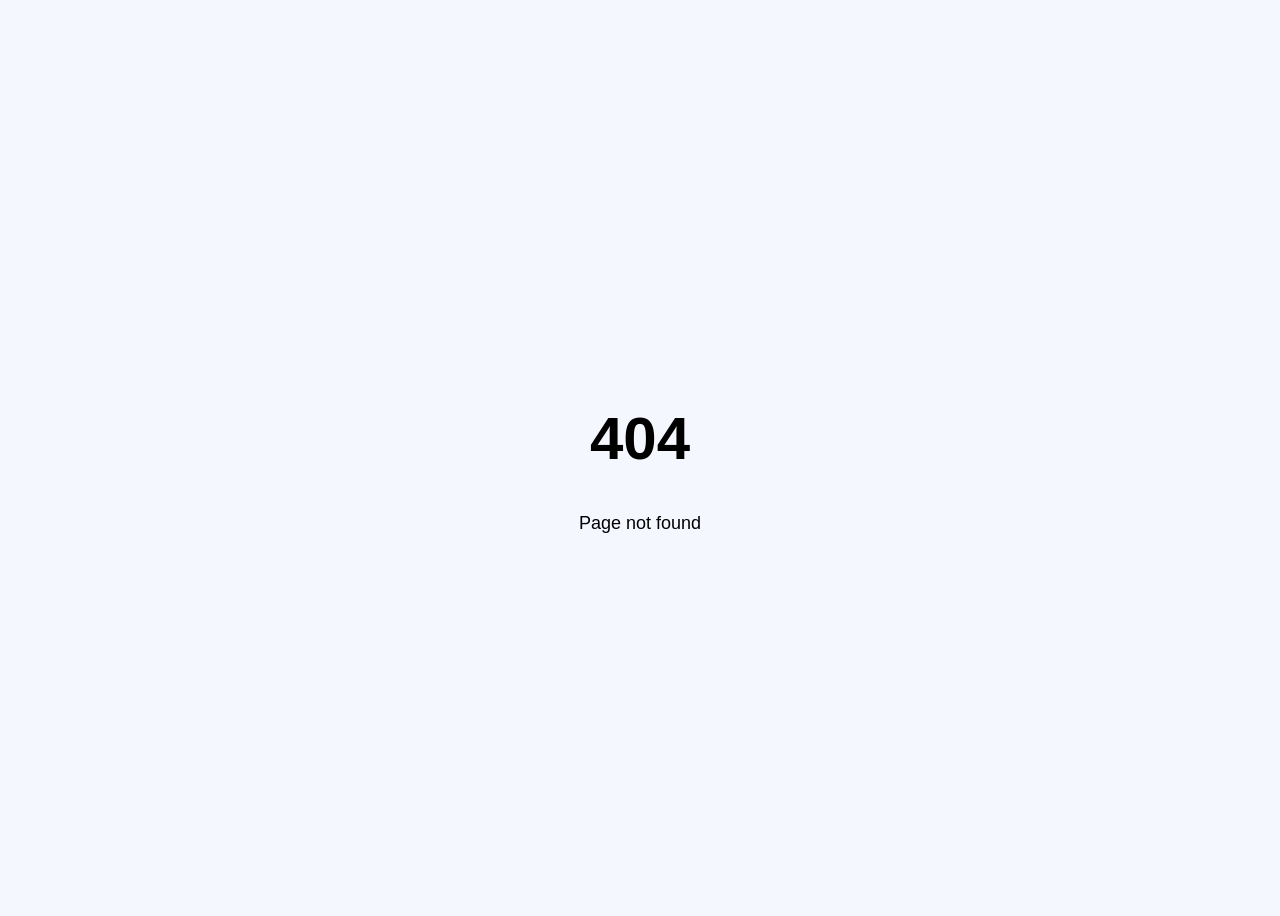
<file: 404dashboard.html>
<!DOCTYPE html>
<html lang="en">
<head>
  <meta name="viewport" content="width=device-width, initial-scale=1.0">
  <title>404 - Page Not Found</title>
  <style>
    body {
      font-family: Poppins, sans-serif;
      display: flex;
      align-items: center;
      justify-content: center;
      height: 100vh;
      background: #f5f7ff;
      text-align: center;
    }
    h1 {
      font-size: 60px;
      color: #000;
    }
    p {
      font-size: 18px;
    }
  </style>
</head>
<body>
  <div>
    <h1>404</h1>
    <p>Page not found</p>
  </div>
</body>
</html>
</file>
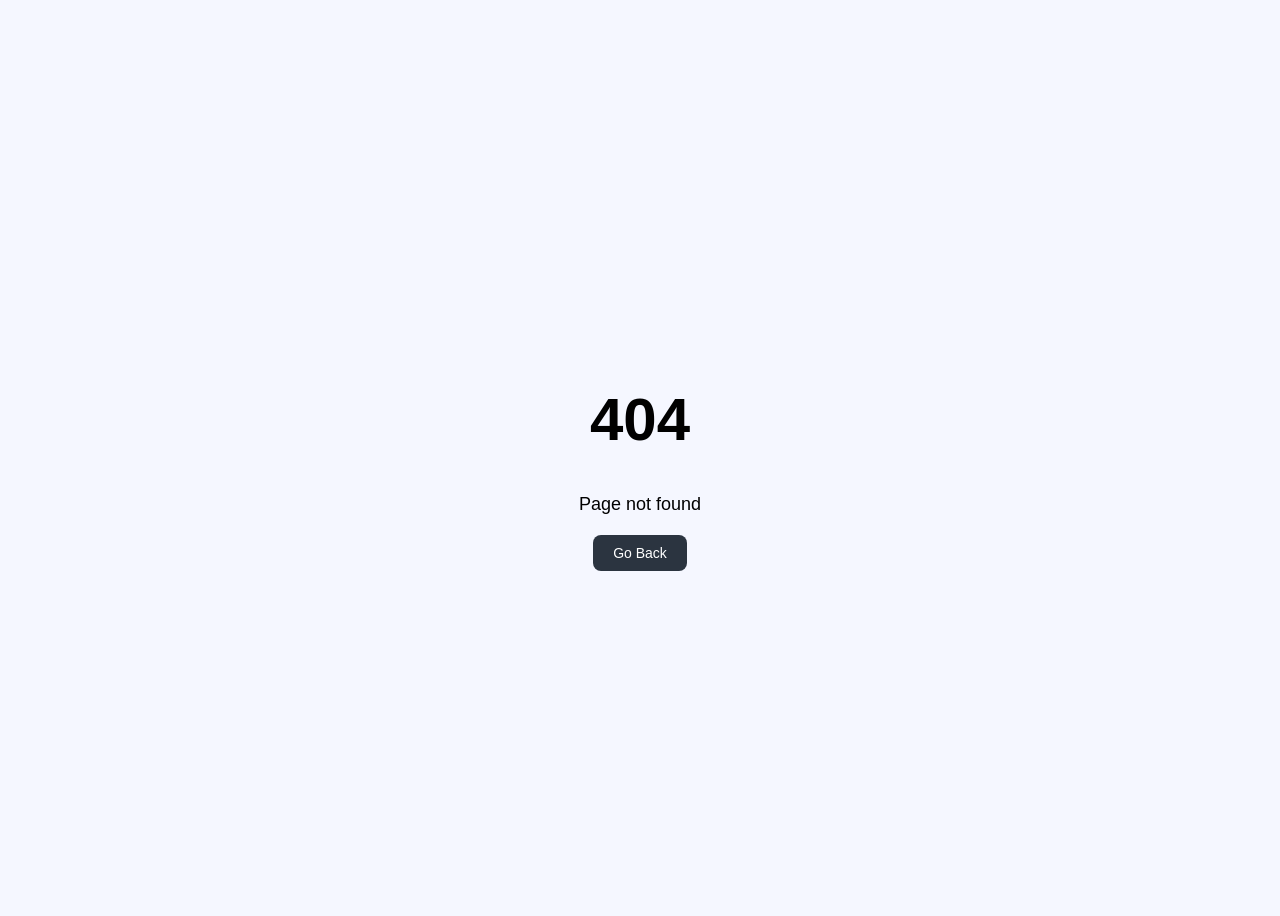
<file: 404patient_dashboard.html>
<!DOCTYPE html>
<html lang="en">
<head>
  <meta name="viewport" content="width=device-width, initial-scale=1.0">
  <title>404 - Page Not Found</title>

  <style>
    body {
      font-family: Poppins, sans-serif;
      display: flex;
      align-items: center;
      justify-content: center;
      height: 100vh;
      background: #f5f7ff;
      text-align: center;
    }

    h1 {
      font-size: 60px;
      color: #000;
    }

    p {
      font-size: 18px;
    }

    .btns {
      margin-top: 20px;
      display: flex;
      gap: 15px;
      justify-content: center;
      flex-wrap: wrap;
    }

    a, button {
      text-decoration: none;
      color: #fff;
      background: #e66b10;
      padding: 10px 20px;
      border-radius: 8px;
      border: none;
      cursor: pointer;
      font-size: 14px;
    }

    button {
      background: #2b3440;
    }

    /* =========================
       TABLET (768px)
    ========================= */
    @media (max-width: 768px) {
      h1 {
        font-size: 48px;
      }

      p {
        font-size: 20px;
      }

      a, button {
        padding: 10px 22px;
        font-size: 15px;
      }
    }

    /* =========================
       MOBILE (480px better)
    ========================= */
    @media (max-width: 480px) {
      h1 {
        font-size: 38px;
      }

      p {
        font-size: 18px;
      }

      .btns {
        flex-direction: column;
      }

      a, button {
        width: 100%;
      }
    }
  </style>
</head>

<body>
  <div>
    <h1>404</h1>
    <p>Page not found</p>

    <div class="btns">

      <!-- Go Back -->
      <button onclick="goBack()">Go Back</button>
    </div>
  </div>

<script>
  function goBack() {
    window.location.href = "patient-dashboard.html";
  }
</script>
</body>
</html>
</file>
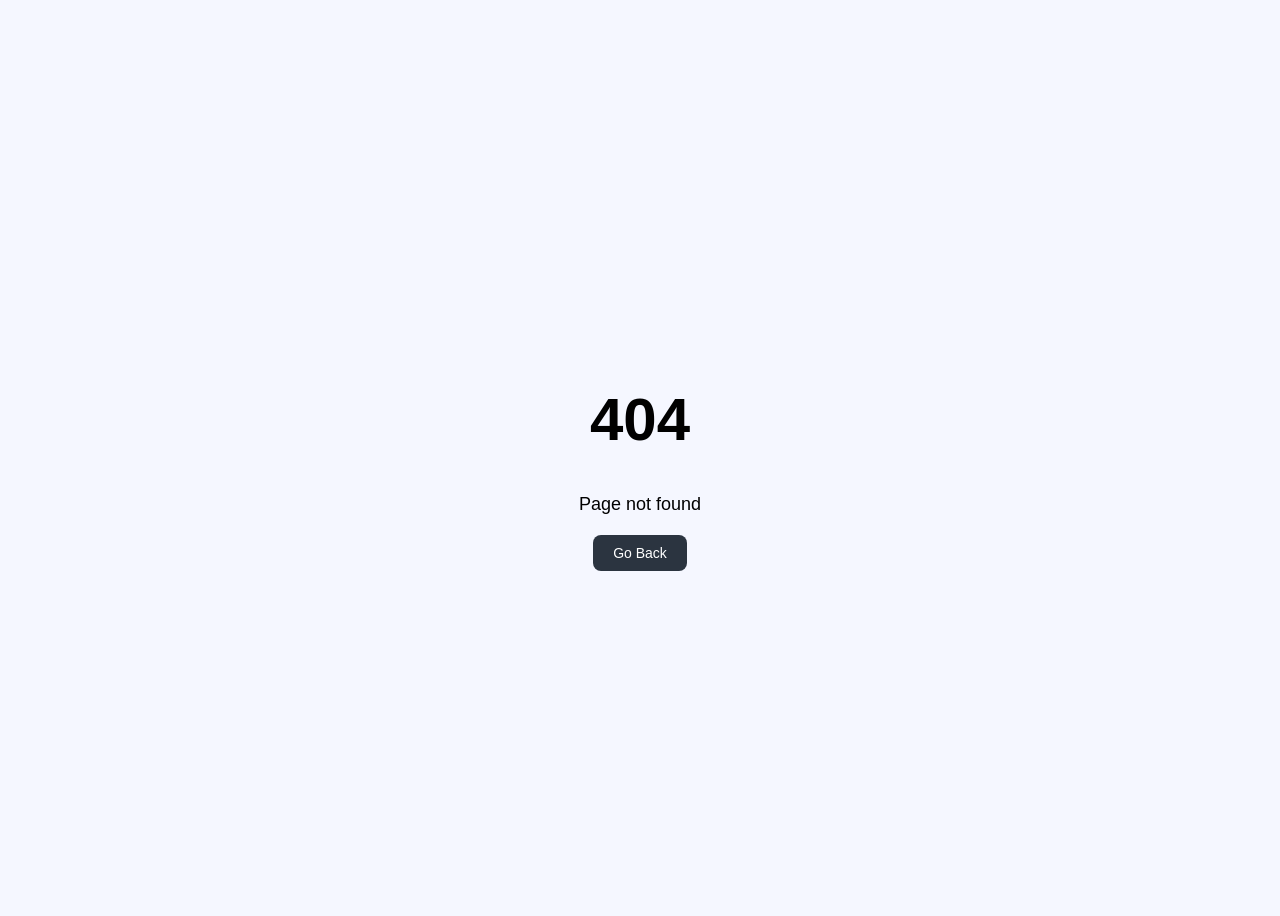
<file: 404researcher_dashboard.html>
<!DOCTYPE html>
<html lang="en">
<head>
  <meta name="viewport" content="width=device-width, initial-scale=1.0">
  <title>404 - Page Not Found</title>

  <style>
    body {
      font-family: Poppins, sans-serif;
      display: flex;
      align-items: center;
      justify-content: center;
      height: 100vh;
      background: #f5f7ff;
      text-align: center;
    }

    h1 {
      font-size: 60px;
      color: #000;
    }

    p {
      font-size: 18px;
    }

    .btns {
      margin-top: 20px;
      display: flex;
      gap: 15px;
      justify-content: center;
      flex-wrap: wrap;
    }

    a, button {
      text-decoration: none;
      color: #fff;
      background: #e66b10;
      padding: 10px 20px;
      border-radius: 8px;
      border: none;
      cursor: pointer;
      font-size: 14px;
    }

    button {
      background: #2b3440;
    }

    /* =========================
       TABLET (768px)
    ========================= */
    @media (max-width: 768px) {
      h1 {
        font-size: 48px;
      }

      p {
        font-size: 20px;
      }

      a, button {
        padding: 10px 22px;
        font-size: 15px;
      }
    }

    /* =========================
       MOBILE (480px better)
    ========================= */
    @media (max-width: 480px) {
      h1 {
        font-size: 38px;
      }

      p {
        font-size: 18px;
      }

      .btns {
        flex-direction: column;
      }

      a, button {
        width: 100%;
      }
    }
  </style>
</head>

<body>
  <div>
    <h1>404</h1>
    <p>Page not found</p>

    <div class="btns">

      <!-- Go Back -->
      <button onclick="goBack()">Go Back</button>
    </div>
  </div>

<script>
  function goBack() {
    window.location.href = "researcher-dashboard.html";
  }
</script>
</body>
</html>
</file>
